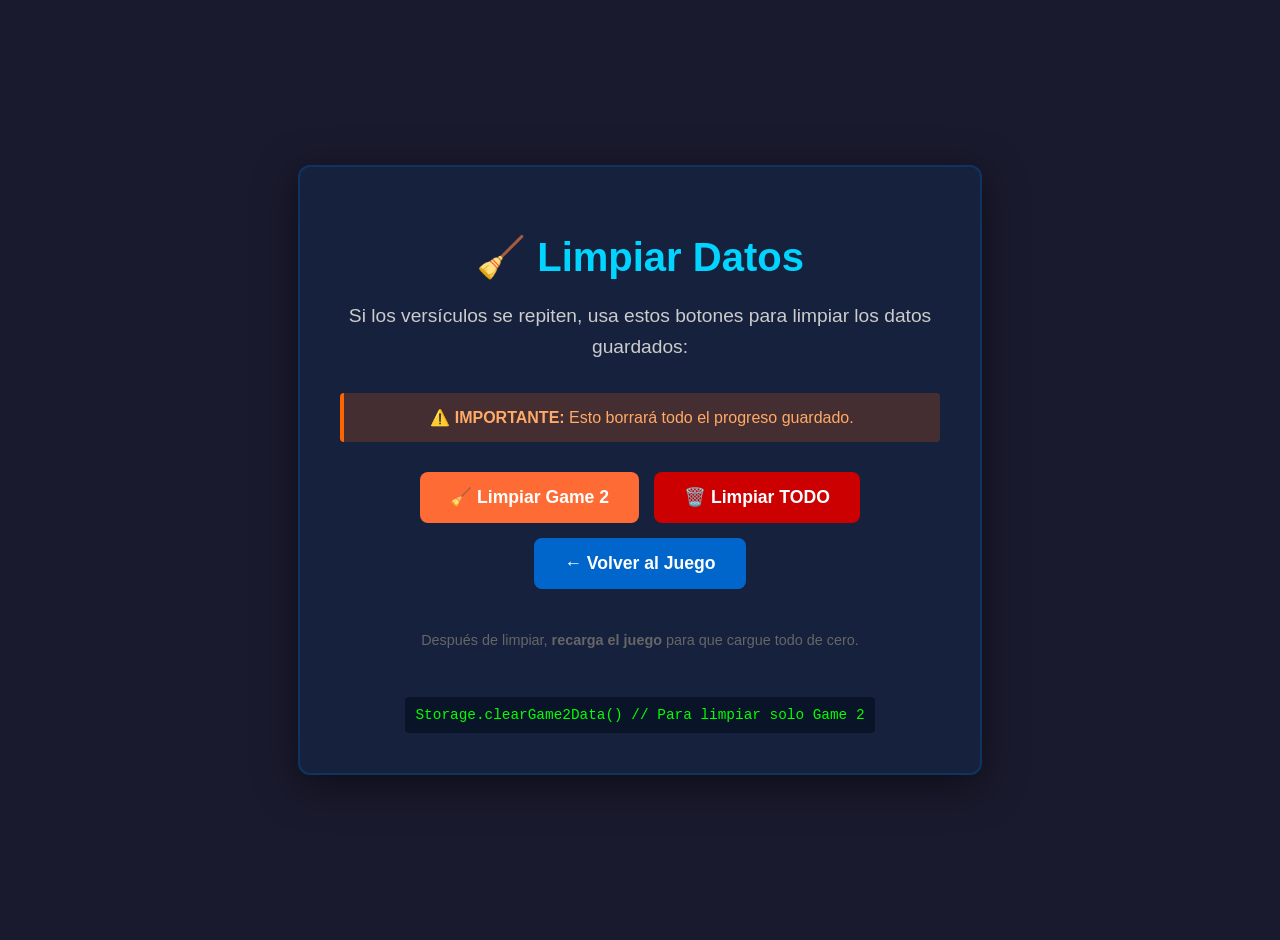
<file: LIMPIAR_DATOS.html>
<!DOCTYPE html>
<html lang="es">
<head>
    <meta charset="UTF-8">
    <meta name="viewport" content="width=device-width, initial-scale=1.0">
    <title>Limpiar Datos del Juego</title>
    <style>
        body {
            font-family: Arial, sans-serif;
            background: #1a1a2e;
            color: white;
            display: flex;
            justify-content: center;
            align-items: center;
            height: 100vh;
            margin: 0;
            padding: 20px;
        }
        
        .container {
            background: #16213e;
            border: 2px solid #0f3460;
            border-radius: 12px;
            padding: 40px;
            max-width: 600px;
            text-align: center;
            box-shadow: 0 10px 40px rgba(0,0,0,0.5);
        }
        
        h1 {
            color: #00d4ff;
            margin-bottom: 20px;
            font-size: 2.5rem;
        }
        
        p {
            font-size: 1.2rem;
            margin-bottom: 30px;
            color: #ccc;
            line-height: 1.6;
        }
        
        .warning {
            background: rgba(255, 100, 0, 0.2);
            border-left: 4px solid #ff6400;
            padding: 15px;
            margin-bottom: 30px;
            border-radius: 4px;
            color: #ffaa66;
        }
        
        .button-group {
            display: flex;
            gap: 15px;
            justify-content: center;
            flex-wrap: wrap;
        }
        
        button {
            padding: 15px 30px;
            font-size: 1.1rem;
            border: none;
            border-radius: 8px;
            cursor: pointer;
            font-weight: bold;
            transition: all 0.3s;
        }
        
        .btn-clean-game2 {
            background: #ff6b35;
            color: white;
        }
        
        .btn-clean-game2:hover {
            background: #ff5500;
            transform: scale(1.05);
        }
        
        .btn-clean-all {
            background: #cc0000;
            color: white;
        }
        
        .btn-clean-all:hover {
            background: #990000;
            transform: scale(1.05);
        }
        
        .btn-back {
            background: #0066cc;
            color: white;
        }
        
        .btn-back:hover {
            background: #0052a3;
            transform: scale(1.05);
        }
        
        .status {
            margin-top: 30px;
            padding: 20px;
            background: rgba(0, 200, 100, 0.1);
            border-left: 4px solid #00c864;
            border-radius: 4px;
            display: none;
            font-size: 1.2rem;
            color: #00c864;
        }
        
        .status.show {
            display: block;
        }
        
        .status.error {
            background: rgba(200, 0, 0, 0.1);
            border-left-color: #c80000;
            color: #ff6666;
        }
        
        code {
            background: #0a1428;
            padding: 10px;
            border-radius: 4px;
            display: inline-block;
            margin-top: 15px;
            font-size: 0.9rem;
            color: #00ff00;
        }
    </style>
</head>
<body>
    <div class="container">
        <h1>🧹 Limpiar Datos</h1>
        
        <p>Si los versículos se repiten, usa estos botones para limpiar los datos guardados:</p>
        
        <div class="warning">
            ⚠️ <strong>IMPORTANTE:</strong> Esto borrará todo el progreso guardado.
        </div>
        
        <div class="button-group">
            <button class="btn-clean-game2" onclick="limpiarGame2()">
                🧹 Limpiar Game 2
            </button>
            <button class="btn-clean-all" onclick="limpiarTodo()">
                🗑️ Limpiar TODO
            </button>
            <button class="btn-back" onclick="volverAlJuego()">
                ← Volver al Juego
            </button>
        </div>
        
        <div class="status" id="status"></div>
        
        <p style="margin-top: 40px; font-size: 0.9rem; color: #666;">
            Después de limpiar, <strong>recarga el juego</strong> para que cargue todo de cero.
        </p>
        
        <code>Storage.clearGame2Data() // Para limpiar solo Game 2</code>
    </div>

    <script>
        function limpiarGame2() {
            if (confirm('¿Seguro que quieres limpiar los datos de Game 2?')) {
                // Limpiar localStorage directamente
                localStorage.removeItem('desafio_game2_verses');
                localStorage.removeItem('desafio_game2_session');
                localStorage.removeItem('desafio_game2_used_verses');
                
                mostrarEstado('✅ Datos de Game 2 limpiados correctamente. Recarga el juego para que cargue todo de cero.');
                
                setTimeout(() => {
                    window.location.href = 'index.html';
                }, 2000);
            }
        }

        function limpiarTodo() {
            if (confirm('⚠️ ¿Seguro que quieres limpiar TODO? Se borrará todo el progreso.')) {
                // Limpiar todo lo que comience con 'desafio_'
                const keys = Object.keys(localStorage);
                keys.forEach(key => {
                    if (key.startsWith('desafio_')) {
                        localStorage.removeItem(key);
                    }
                });
                
                mostrarEstado('✅ Todos los datos han sido limpiados. Redirigiendo al juego...', false);
                
                setTimeout(() => {
                    window.location.href = 'index.html';
                }, 2000);
            }
        }

        function volverAlJuego() {
            window.location.href = 'index.html';
        }

        function mostrarEstado(mensaje, esError = false) {
            const status = document.getElementById('status');
            status.textContent = mensaje;
            status.classList.add('show');
            if (esError) {
                status.classList.add('error');
            } else {
                status.classList.remove('error');
            }
        }

        // AUTO-CLEAN al cargar si hay datos corruptos
        window.addEventListener('load', () => {
            const game2Used = localStorage.getItem('desafio_game2_used_verses');
            const game2Verses = localStorage.getItem('desafio_game2_verses');
            
            let infoTexto = '📊 Estado actual:<br>';
            if (game2Used) {
                const usedIds = JSON.parse(game2Used);
                infoTexto += `Versículos usados: ${usedIds.length}/100<br>`;
            } else {
                infoTexto += 'Versículos usados: 0/100<br>';
            }
            
            // Detectar datos corruptos: si hay menos de 100 versículos guardados
            if (game2Verses) {
                try {
                    const verses = JSON.parse(game2Verses);
                    if (verses.length < 100) {
                        console.warn('⚠️ Datos corruptos detectados: solo ' + verses.length + ' versículos');
                        infoTexto += '<br><br>⚠️ DATOS CORRUPTOS DETECTADOS';
                    }
                } catch (e) {
                    console.error('Error al parsear versículos');
                }
            }
            
            console.log(infoTexto);
        });
        
        // Ejecutar limpieza automáticamente si se detectan problemas
        document.addEventListener('DOMContentLoaded', () => {
            setTimeout(() => {
                const game2Verses = localStorage.getItem('desafio_game2_verses');
                if (game2Verses) {
                    try {
                        const verses = JSON.parse(game2Verses);
                        if (verses.length < 100) {
                            // Datos corruptos: limpiar automáticamente
                            console.log('🔧 Limpiando datos corruptos automáticamente...');
                            limpiarGame2();
                        }
                    } catch (e) {
                        console.error('Error detectando corrupción');
                    }
                }
            }, 500);
        });
    </script>
</body>
</html>
</file>
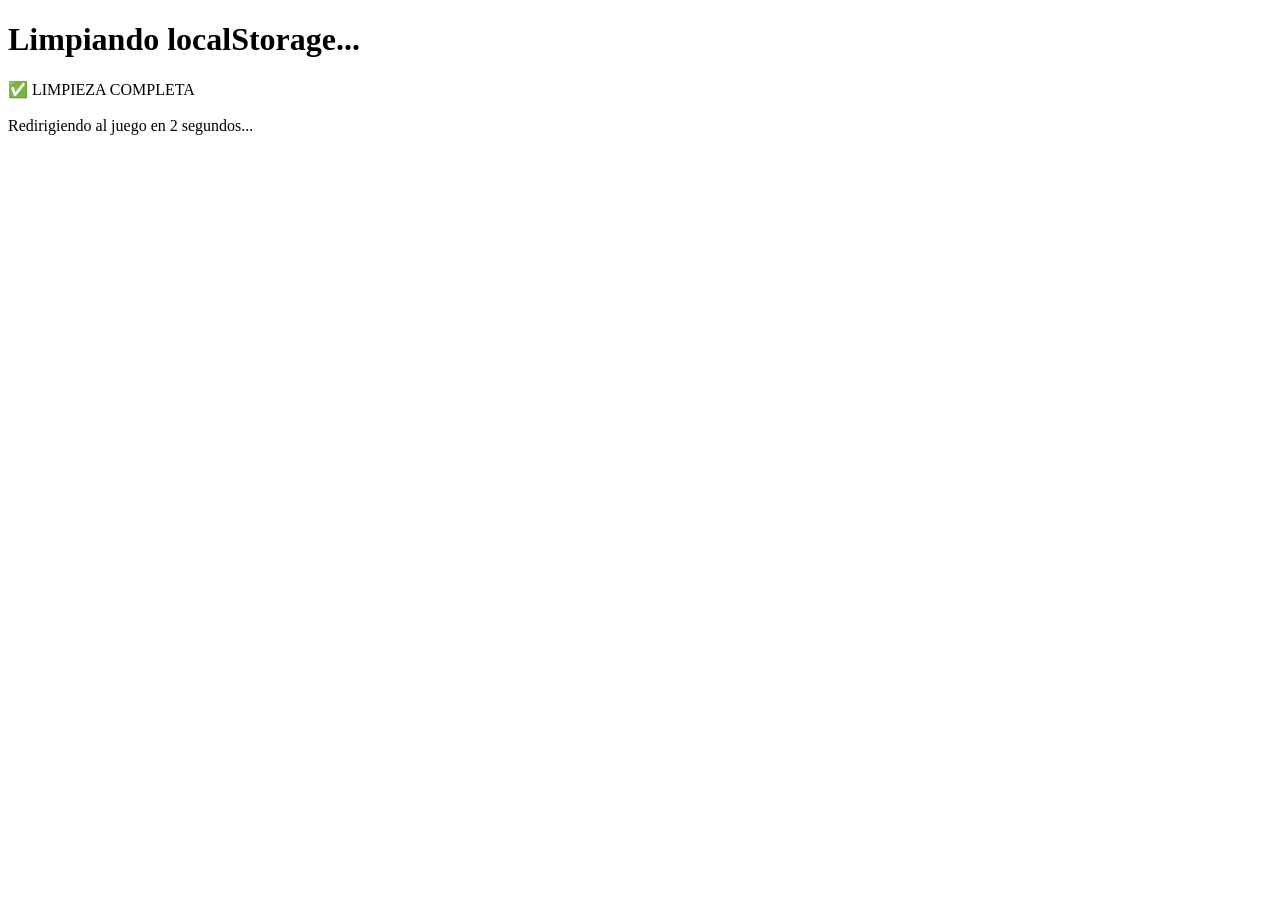
<file: RESET_TOTAL.html>
<!DOCTYPE html>
<html>
<head>
    <title>RESET TOTAL</title>
</head>
<body>
    <h1>Limpiando localStorage...</h1>
    <p id="status">Borrando datos...</p>
    
    <script>
        // Borrar TODO de localStorage
        localStorage.clear();
        
        document.getElementById('status').innerHTML = '✅ LIMPIEZA COMPLETA<br><br>Redirigiendo al juego en 2 segundos...';
        
        setTimeout(() => {
            window.location.href = 'index.html';
        }, 2000);
    </script>
</body>
</html>
</file>
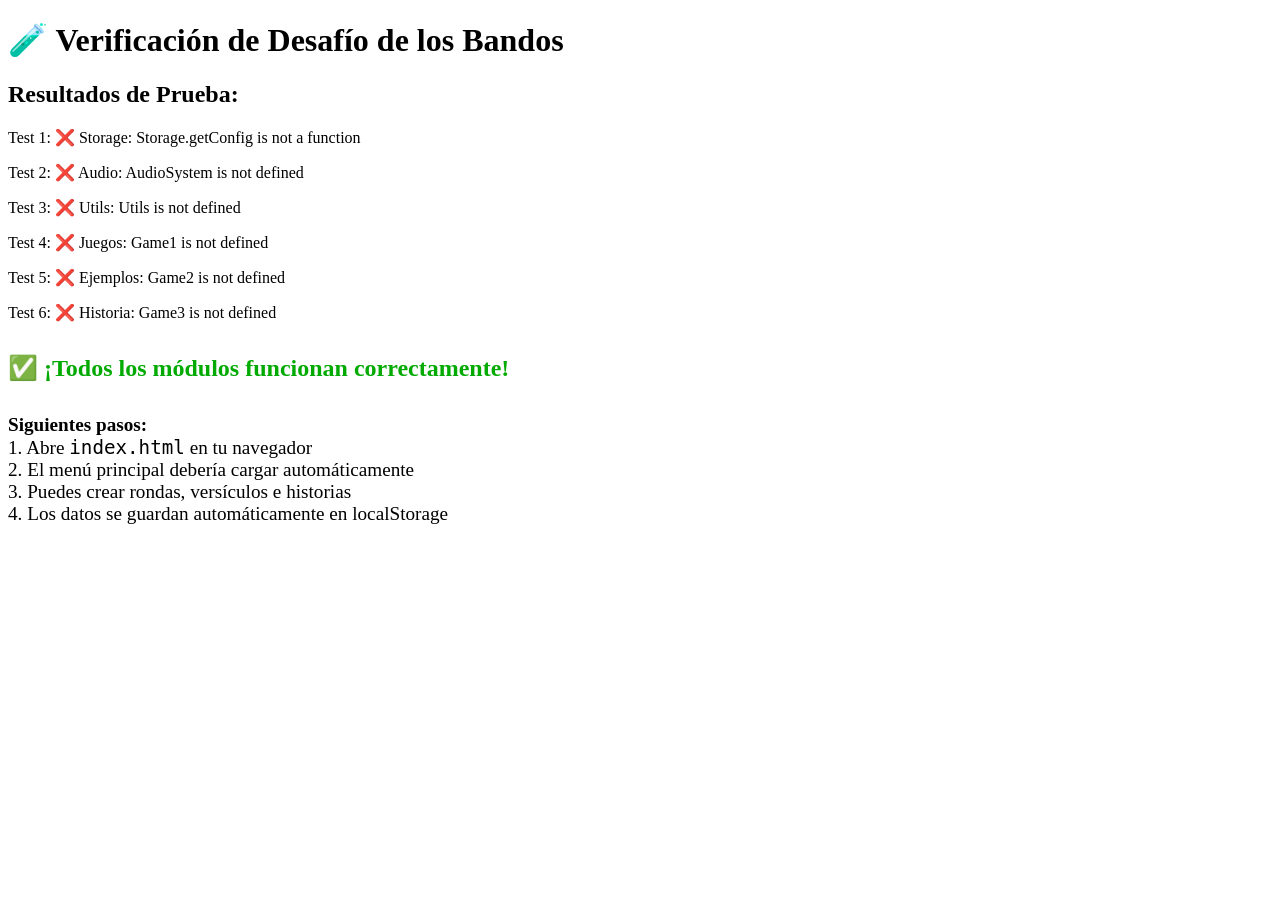
<file: test.html>
<!DOCTYPE html>
<html lang="es">
<head>
    <meta charset="UTF-8">
    <title>Test - Desafío de los Bandos</title>
</head>
<body>
    <h1>🧪 Verificación de Desafío de los Bandos</h1>
    
    <div id="test-results"></div>

    <script>
        const tests = [];

        // Test 1: Storage
        tests.push(() => {
            try {
                const config = Storage.getConfig();
                return config && config.teams ? '✅ Storage funciona' : '❌ Storage error';
            } catch (e) {
                return '❌ Storage: ' + e.message;
            }
        });

        // Test 2: Audio
        tests.push(() => {
            try {
                AudioSystem.init();
                return AudioSystem.audioContext ? '✅ Audio API funciona' : '❌ Audio error';
            } catch (e) {
                return '❌ Audio: ' + e.message;
            }
        });

        // Test 3: Utils
        tests.push(() => {
            try {
                const id = Utils.generateId();
                return id && id.startsWith('id_') ? '✅ Utils funciona' : '❌ Utils error';
            } catch (e) {
                return '❌ Utils: ' + e.message;
            }
        });

        // Test 4: Games Init
        tests.push(() => {
            try {
                const rounds = Game1.getRounds() !== undefined;
                const verses = Game2.getVerses() !== undefined;
                const stories = Game3.getStories() !== undefined;
                return (rounds && verses && stories) ? '✅ Juegos inicializados' : '❌ Juegos error';
            } catch (e) {
                return '❌ Juegos: ' + e.message;
            }
        });

        // Test 5: Game 2 ejemplos
        tests.push(() => {
            try {
                const verses = Game2.getVerses();
                return verses.length >= 3 ? `✅ Versículos de ejemplo cargados (${verses.length})` : '❌ Faltan ejemplos';
            } catch (e) {
                return '❌ Ejemplos: ' + e.message;
            }
        });

        // Test 6: Game 3 ejemplo
        tests.push(() => {
            try {
                const stories = Game3.getStories();
                return stories.length >= 1 ? `✅ Historia de ejemplo cargada` : '❌ Falta historia';
            } catch (e) {
                return '❌ Historia: ' + e.message;
            }
        });

        // Ejecutar tests
        const resultsDiv = document.getElementById('test-results');
        resultsDiv.innerHTML = '<h2>Resultados de Prueba:</h2>';
        
        tests.forEach((test, idx) => {
            const result = test();
            const p = document.createElement('p');
            p.textContent = `Test ${idx + 1}: ${result}`;
            resultsDiv.appendChild(p);
        });

        const summary = document.createElement('h2');
        summary.style.marginTop = '2rem';
        summary.style.color = '#00aa00';
        summary.textContent = '✅ ¡Todos los módulos funcionan correctamente!';
        resultsDiv.appendChild(summary);

        const instruction = document.createElement('p');
        instruction.style.fontSize = '1.2rem';
        instruction.style.marginTop = '2rem';
        instruction.innerHTML = '<strong>Siguientes pasos:</strong><br>' +
            '1. Abre <code>index.html</code> en tu navegador<br>' +
            '2. El menú principal debería cargar automáticamente<br>' +
            '3. Puedes crear rondas, versículos e historias<br>' +
            '4. Los datos se guardan automáticamente en localStorage';
        resultsDiv.appendChild(instruction);
    </script>

    <!-- Cargar módulos -->
    <script src="js/storage.js"></script>
    <script src="js/audio.js"></script>
    <script src="js/utils.js"></script>
    <script src="js/game1.js"></script>
    <script src="js/game2.js"></script>
    <script src="js/game3.js"></script>
</body>
</html>
</file>
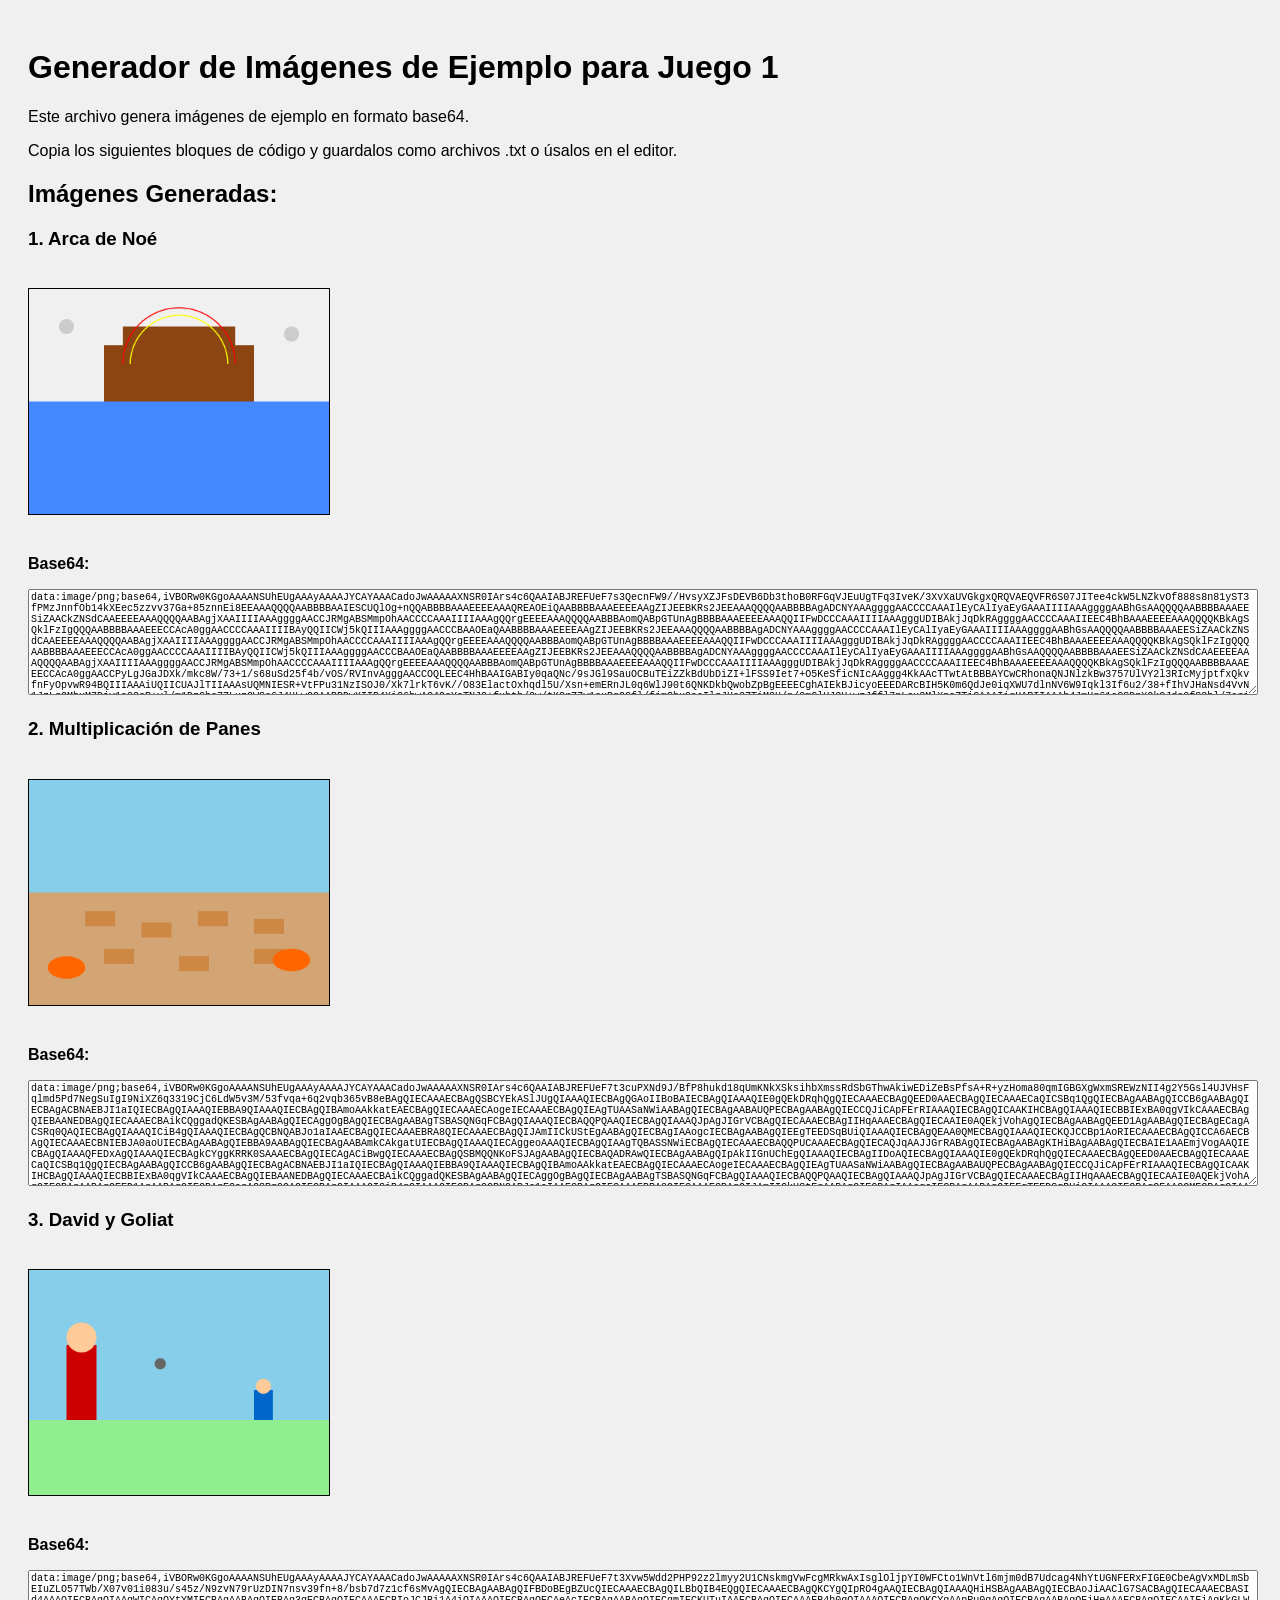
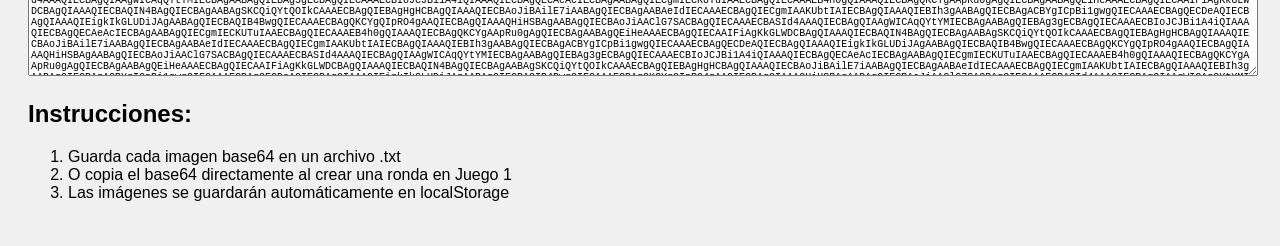
<file: img/create-examples.html>
<!DOCTYPE html>
<html lang="es">
<head>
    <meta charset="UTF-8">
    <title>Generador de Imágenes de Ejemplo</title>
</head>
<body>
    <h1>Generador de Imágenes de Ejemplo para Juego 1</h1>
    <p>Este archivo genera imágenes de ejemplo en formato base64.</p>
    <p>Copia los siguientes bloques de código y guardalos como archivos .txt o úsalos en el editor.</p>

    <script>
        // Crear canvas para generar imágenes
        function generateExampleImages() {
            // Imagen 1: Arca de Noé
            const canvas1 = document.createElement('canvas');
            canvas1.width = 800;
            canvas1.height = 600;
            const ctx1 = canvas1.getContext('2d');
            
            // Fondo azul (agua)
            ctx1.fillStyle = '#4488ff';
            ctx1.fillRect(0, 300, 800, 300);
            
            // Arca (marrón)
            ctx1.fillStyle = '#8b4513';
            ctx1.fillRect(200, 150, 400, 150);
            ctx1.fillRect(250, 100, 300, 50);
            
            // Arcoíris
            ctx1.strokeStyle = '#ff0000';
            ctx1.lineWidth = 3;
            ctx1.beginPath();
            ctx1.arc(400, 200, 150, Math.PI, 0);
            ctx1.stroke();
            
            ctx1.strokeStyle = '#ffff00';
            ctx1.beginPath();
            ctx1.arc(400, 200, 130, Math.PI, 0);
            ctx1.stroke();
            
            // Aves (palomas)
            ctx1.fillStyle = '#cccccc';
            ctx1.beginPath();
            ctx1.arc(100, 100, 20, 0, Math.PI * 2);
            ctx1.fill();
            ctx1.beginPath();
            ctx1.arc(700, 120, 20, 0, Math.PI * 2);
            ctx1.fill();
            
            const img1 = canvas1.toDataURL('image/png');

            // Imagen 2: Multiplicación de panes
            const canvas2 = document.createElement('canvas');
            canvas2.width = 800;
            canvas2.height = 600;
            const ctx2 = canvas2.getContext('2d');
            
            // Fondo beige (tierra)
            ctx2.fillStyle = '#d4a574';
            ctx2.fillRect(0, 0, 800, 600);
            
            // Cielo
            ctx2.fillStyle = '#87ceeb';
            ctx2.fillRect(0, 0, 800, 300);
            
            // Panes (rectángulos marrones)
            const panPositions = [
                {x: 150, y: 350},
                {x: 300, y: 380},
                {x: 450, y: 350},
                {x: 600, y: 370},
                {x: 200, y: 450},
                {x: 400, y: 470},
                {x: 600, y: 450}
            ];
            
            ctx2.fillStyle = '#cc8844';
            panPositions.forEach(pos => {
                ctx2.fillRect(pos.x, pos.y, 80, 40);
            });
            
            // Peces
            ctx2.fillStyle = '#ff6600';
            ctx2.beginPath();
            ctx2.ellipse(100, 500, 50, 30, 0, 0, Math.PI * 2);
            ctx2.fill();
            
            ctx2.beginPath();
            ctx2.ellipse(700, 480, 50, 30, 0, 0, Math.PI * 2);
            ctx2.fill();
            
            const img2 = canvas2.toDataURL('image/png');

            // Imagen 3: David y Goliat
            const canvas3 = document.createElement('canvas');
            canvas3.width = 800;
            canvas3.height = 600;
            const ctx3 = canvas3.getContext('2d');
            
            // Cielo
            ctx3.fillStyle = '#87ceeb';
            ctx3.fillRect(0, 0, 800, 600);
            
            // Tierra
            ctx3.fillStyle = '#90ee90';
            ctx3.fillRect(0, 400, 800, 200);
            
            // Goliat (gigante - izquierda)
            ctx3.fillStyle = '#cc0000';
            ctx3.fillRect(100, 200, 80, 200);
            ctx3.fillStyle = '#ffcc99';
            ctx3.beginPath();
            ctx3.arc(140, 180, 40, 0, Math.PI * 2);
            ctx3.fill();
            
            // David (pequeño - derecha)
            ctx3.fillStyle = '#0066cc';
            ctx3.fillRect(600, 320, 50, 80);
            ctx3.fillStyle = '#ffcc99';
            ctx3.beginPath();
            ctx3.arc(625, 310, 20, 0, Math.PI * 2);
            ctx3.fill();
            
            // Piedra en el aire
            ctx3.fillStyle = '#666666';
            ctx3.beginPath();
            ctx3.arc(350, 250, 15, 0, Math.PI * 2);
            ctx3.fill();
            
            const img3 = canvas3.toDataURL('image/png');

            // Mostrar resultados
            const resultsDiv = document.createElement('div');
            resultsDiv.innerHTML = `
                <h2>Imágenes Generadas:</h2>
                
                <h3>1. Arca de Noé</h3>
                <img src="${img1}" style="max-width: 300px; border: 1px solid black;">
                <p><strong>Base64:</strong></p>
                <textarea readonly style="width: 100%; height: 100px;">${img1}</textarea>
                
                <h3>2. Multiplicación de Panes</h3>
                <img src="${img2}" style="max-width: 300px; border: 1px solid black;">
                <p><strong>Base64:</strong></p>
                <textarea readonly style="width: 100%; height: 100px;">${img2}</textarea>
                
                <h3>3. David y Goliat</h3>
                <img src="${img3}" style="max-width: 300px; border: 1px solid black;">
                <p><strong>Base64:</strong></p>
                <textarea readonly style="width: 100%; height: 100px;">${img3}</textarea>
                
                <h2>Instrucciones:</h2>
                <ol>
                    <li>Guarda cada imagen base64 en un archivo .txt</li>
                    <li>O copia el base64 directamente al crear una ronda en Juego 1</li>
                    <li>Las imágenes se guardarán automáticamente en localStorage</li>
                </ol>
            `;
            
            document.body.appendChild(resultsDiv);
        }

        // Generar al cargar
        window.addEventListener('load', generateExampleImages);
    </script>

    <style>
        body {
            font-family: Arial, sans-serif;
            padding: 20px;
            background: #f0f0f0;
        }
        textarea {
            font-family: 'Courier New', monospace;
            font-size: 10px;
        }
        img {
            margin: 20px 0;
        }
    </style>
</body>
</html>
</file>
